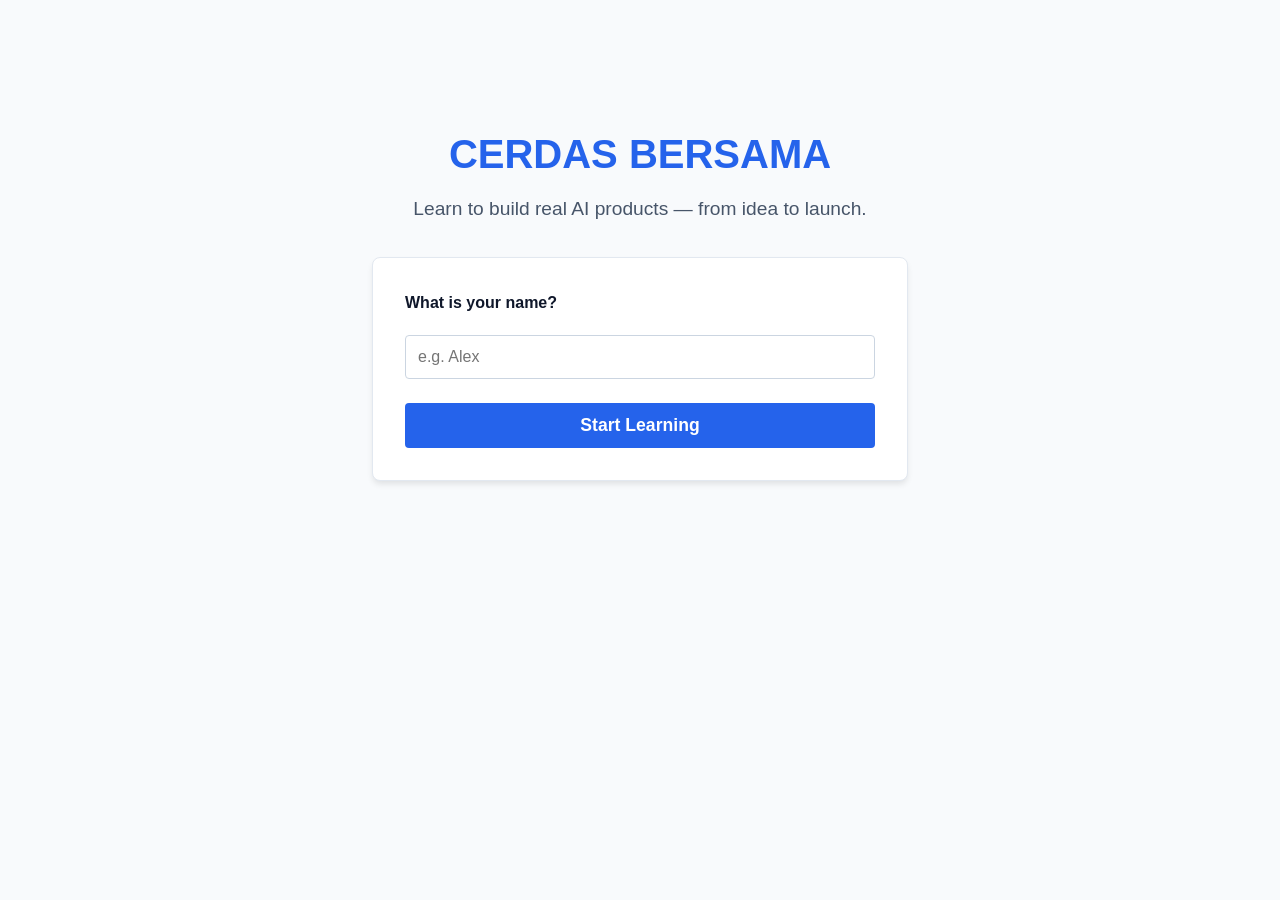
<file: index.html>
<!DOCTYPE html>
<html lang="en">
<head>
    <meta charset="UTF-8">
    <meta name="viewport" content="width=device-width, initial-scale=1.0">
    <title>Welcome - CERDAS BERSAMA</title>
    <link rel="stylesheet" href="css/style.css">
    <script src="js/app.js" defer></script>
</head>
<body>
    <main class="container splash-container" style="max-width: 600px; margin: 10vh auto; text-align: center; padding: 2rem;">
        <header style="margin-bottom: 2rem;">
            <h1 style="font-size: 2.5rem; color: #2563eb; margin-bottom: 0.5rem;">CERDAS BERSAMA</h1>
            <p style="font-size: 1.2rem; color: #475569;">Learn to build real AI products — from idea to launch.</p>
        </header>

        <section class="card" style="padding: 2rem; border-radius: 8px; box-shadow: 0 4px 6px -1px rgba(0, 0, 0, 0.1);">
            <form id="onboarding-form">
                <label for="user-name" style="display: block; font-weight: bold; margin-bottom: 1rem; color: #0f172a; text-align: left;">What is your name?</label>
                <input type="text" id="user-name" name="name" required placeholder="e.g. Alex" style="width: 100%; padding: 0.75rem; border: 1px solid #cbd5e1; border-radius: 4px; margin-bottom: 1.5rem; font-size: 1rem;">
                <button type="submit" class="btn" style="width: 100%; padding: 0.75rem; background-color: #2563eb; color: white; border: none; border-radius: 4px; font-weight: bold; font-size: 1.1rem; cursor: pointer;">Start Learning</button>
            </form>
        </section>
    </main>
</body>
</html>
</file>
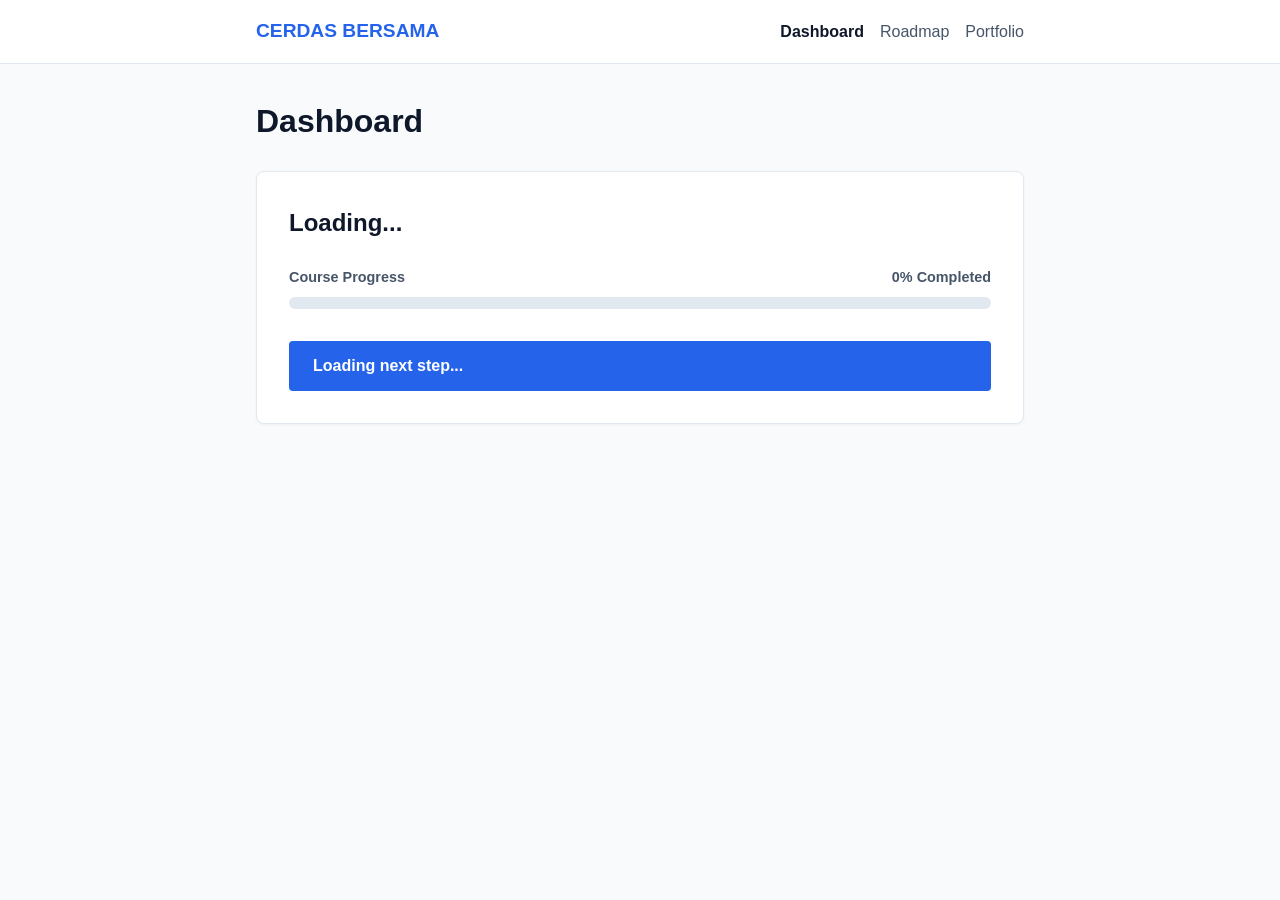
<file: dashboard (3).html>
<!DOCTYPE html>
<html lang="en">
<head>
    <meta charset="UTF-8">
    <meta name="viewport" content="width=device-width, initial-scale=1.0">
    <title>Dashboard - CERDAS BERSAMA</title>
    <link rel="stylesheet" href="css/style.css">
    <script src="js/app.js" defer></script>
</head>
<body>
    <header class="global-nav">
        <div class="nav-container container" style="display: flex; justify-content: space-between; align-items: center; padding: 1rem;">
            <strong style="color: #2563eb; font-size: 1.2rem;">CERDAS BERSAMA</strong>
            <nav>
                <ul style="display: flex; gap: 1rem; list-style: none; margin: 0; padding: 0;">
                    <li><a href="dashboard.html" style="text-decoration: none; font-weight: bold; color: #0f172a;">Dashboard</a></li>
                    <li><a href="roadmap.html" style="text-decoration: none; color: #475569;">Roadmap</a></li>
                    <li><a href="portfolio.html" style="text-decoration: none; color: #475569;">Portfolio</a></li>
                </ul>
            </nav>
        </div>
    </header>

    <main class="container" style="max-width: 800px; margin: 2rem auto; padding: 0 1rem;">
        <h1 style="margin-bottom: 1.5rem;">Dashboard</h1>
        
        <section class="card" style="padding: 2rem; border-radius: 8px; border: 1px solid #e2e8f0; background: white;">
            <h2 id="welcome-message" style="margin-top: 0;">Loading...</h2>
            
            <div style="margin: 1.5rem 0;">
                <div style="display: flex; justify-content: space-between; margin-bottom: 0.5rem; font-size: 0.9rem; font-weight: bold; color: #475569;">
                    <span>Course Progress</span>
                    <span id="progress-text">0% Completed</span>
                </div>
                <div class="progress-bar" style="width: 100%; height: 12px; background-color: #e2e8f0; border-radius: 6px; overflow: hidden;">
                    <div class="progress-fill" style="height: 100%; width: 0%; background-color: #10b981; transition: width 0.3s ease;"></div>
                </div>
            </div>

            <div style="margin-top: 2rem;">
                <a href="roadmap.html" id="resume-btn" class="btn" style="display: inline-block; padding: 0.75rem 1.5rem; background-color: #2563eb; color: white; text-decoration: none; border-radius: 4px; font-weight: bold;">Loading next step...</a>
            </div>
        </section>
    </main>
</body>
</html>
</file>
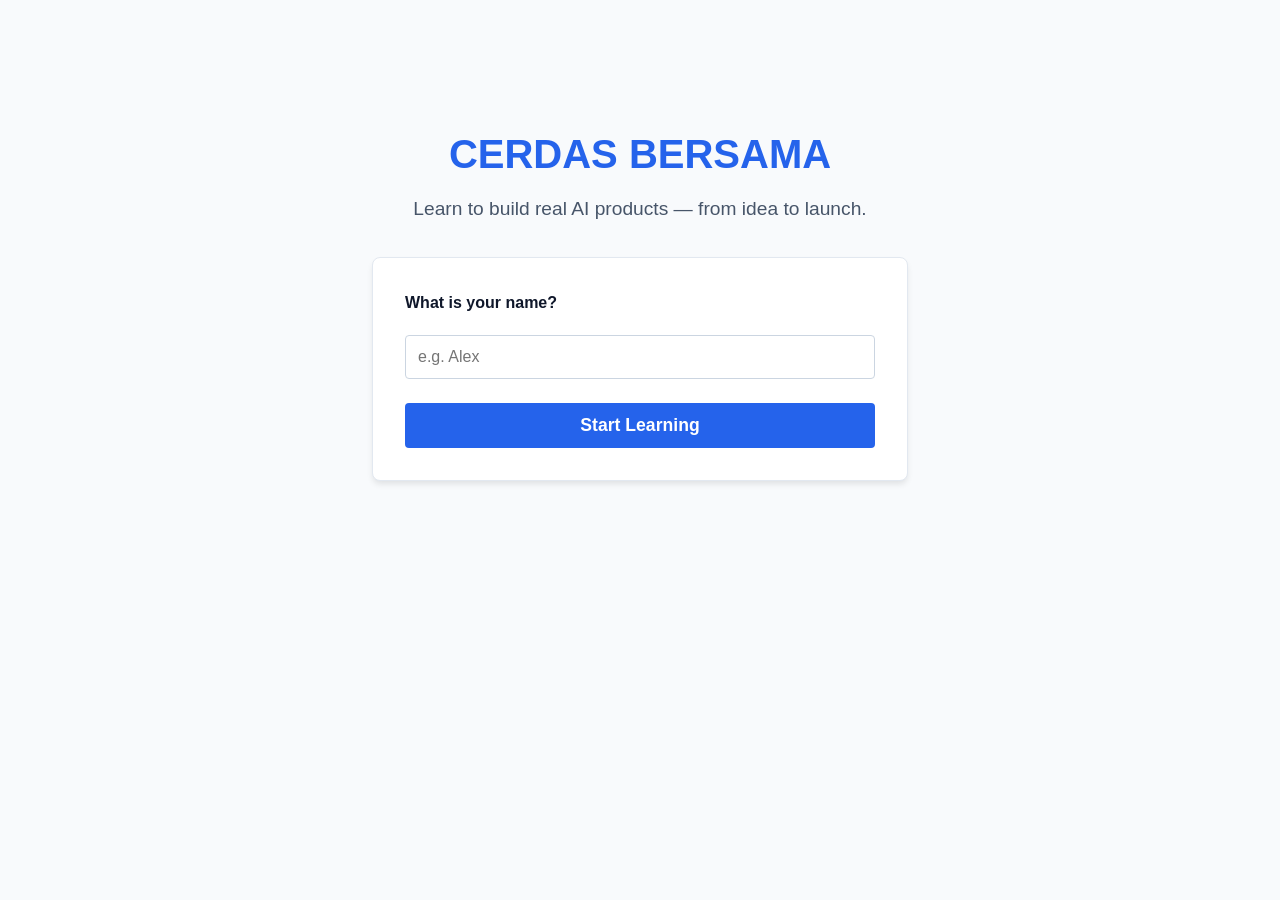
<file: dashboard.html>
<!DOCTYPE html>
<html lang="en">
<head>
    <meta charset="UTF-8">
    <meta name="viewport" content="width=device-width, initial-scale=1.0">
    <title>Dashboard - CERDAS BERSAMA</title>
    <link rel="stylesheet" href="css/style.css">
    <script src="js/app.js" defer></script>
</head>
<body>
    <header class="global-nav">
        <div class="nav-container container" style="display: flex; justify-content: space-between; align-items: center; padding: 1rem;">
            <strong style="color: #2563eb; font-size: 1.2rem;">CERDAS BERSAMA</strong>
            <nav>
                <ul style="display: flex; gap: 1rem; list-style: none; margin: 0; padding: 0;">
                    <li><a href="dashboard.html" style="text-decoration: none; font-weight: bold; color: #0f172a;">Dashboard</a></li>
                    <li><a href="roadmap.html" style="text-decoration: none; color: #475569;">Roadmap</a></li>
                    <li><a href="portfolio.html" style="text-decoration: none; color: #475569;">Portfolio</a></li>
                </ul>
            </nav>
        </div>
    </header>

    <main class="container" style="max-width: 800px; margin: 2rem auto; padding: 0 1rem;">
        <h1 style="margin-bottom: 1.5rem;">Dashboard</h1>
        
        <section class="card" style="padding: 2rem; border-radius: 8px; border: 1px solid #e2e8f0; background: white;">
            <h2 id="welcome-message" style="margin-top: 0;">Loading...</h2>
            
            <div style="margin: 1.5rem 0;">
                <div style="display: flex; justify-content: space-between; margin-bottom: 0.5rem; font-size: 0.9rem; font-weight: bold; color: #475569;">
                    <span>Course Progress</span>
                    <span id="progress-text">0% Completed</span>
                </div>
                <div class="progress-bar" style="width: 100%; height: 12px; background-color: #e2e8f0; border-radius: 6px; overflow: hidden;">
                    <div class="progress-fill" style="height: 100%; width: 0%; background-color: #10b981; transition: width 0.3s ease;"></div>
                </div>
            </div>

            <div style="margin-top: 2rem;">
                <a href="roadmap.html" id="resume-btn" class="btn" style="display: inline-block; padding: 0.75rem 1.5rem; background-color: #2563eb; color: white; text-decoration: none; border-radius: 4px; font-weight: bold;">Loading next step...</a>
            </div>
        </section>
    </main>
</body>
</html>
</file>
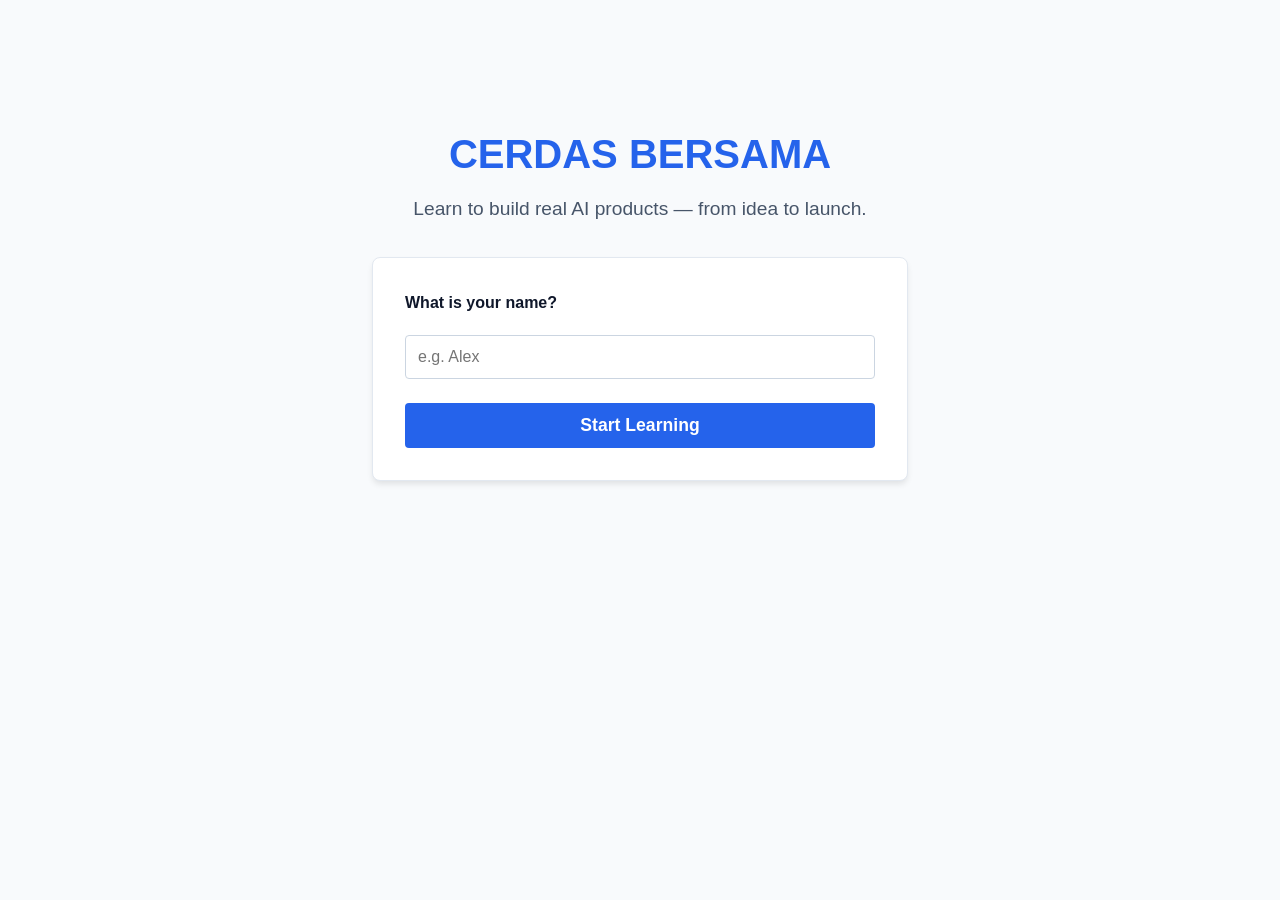
<file: index (6).html>
<!DOCTYPE html>
<html lang="en">
<head>
    <meta charset="UTF-8">
    <meta name="viewport" content="width=device-width, initial-scale=1.0">
    <title>Welcome - CERDAS BERSAMA</title>
    <link rel="stylesheet" href="css/style.css">
    <script src="js/app.js" defer></script>
</head>
<body>
    <main class="container splash-container" style="max-width: 600px; margin: 10vh auto; text-align: center; padding: 2rem;">
        <header style="margin-bottom: 2rem;">
            <h1 style="font-size: 2.5rem; color: #2563eb; margin-bottom: 0.5rem;">CERDAS BERSAMA</h1>
            <p style="font-size: 1.2rem; color: #475569;">Learn to build real AI products — from idea to launch.</p>
        </header>

        <section class="card" style="padding: 2rem; border-radius: 8px; box-shadow: 0 4px 6px -1px rgba(0, 0, 0, 0.1);">
            <form id="onboarding-form">
                <label for="user-name" style="display: block; font-weight: bold; margin-bottom: 1rem; color: #0f172a; text-align: left;">What is your name?</label>
                <input type="text" id="user-name" name="name" required placeholder="e.g. Alex" style="width: 100%; padding: 0.75rem; border: 1px solid #cbd5e1; border-radius: 4px; margin-bottom: 1.5rem; font-size: 1rem;">
                <button type="submit" class="btn" style="width: 100%; padding: 0.75rem; background-color: #2563eb; color: white; border: none; border-radius: 4px; font-weight: bold; font-size: 1.1rem; cursor: pointer;">Start Learning</button>
            </form>
        </section>
    </main>
</body>
</html>
</file>
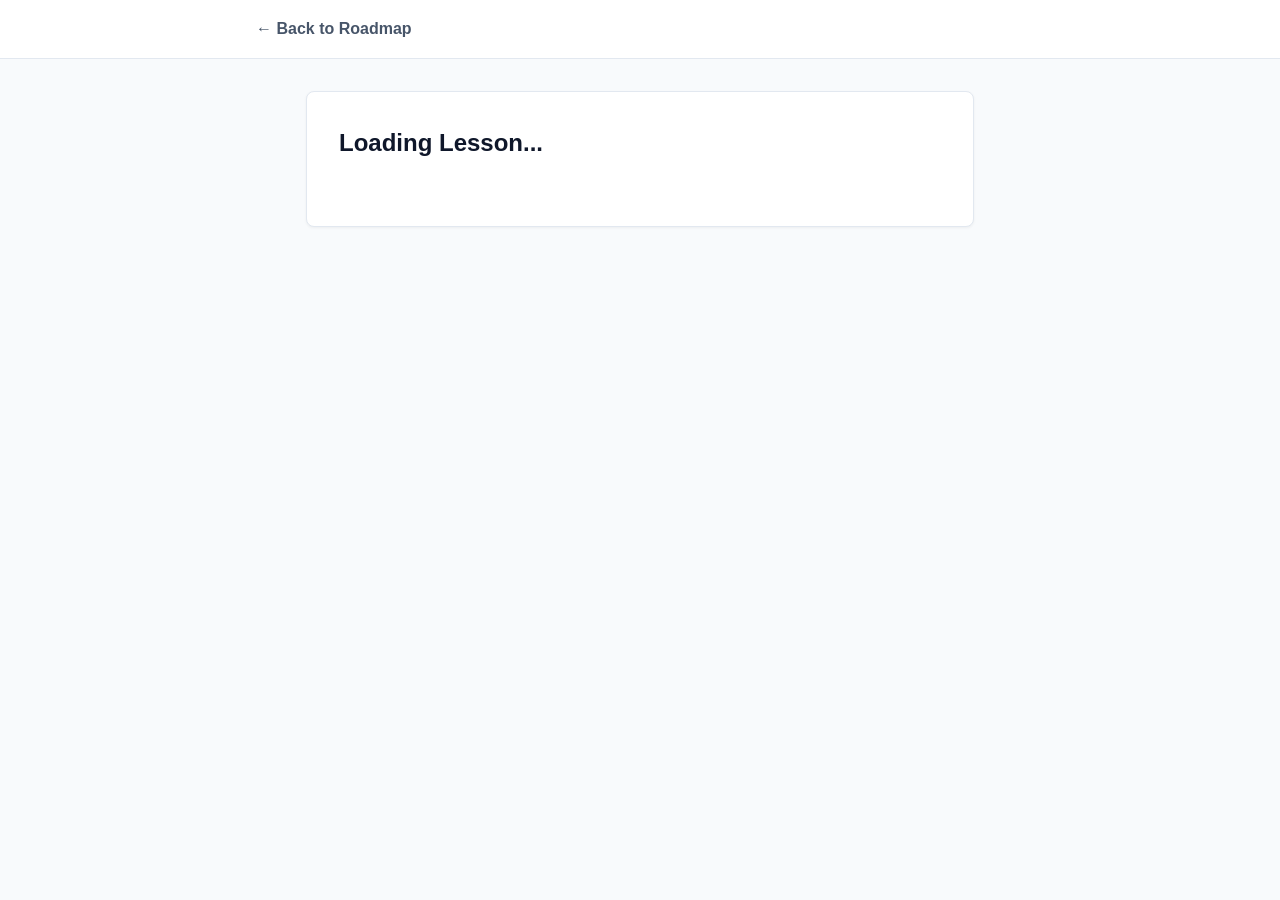
<file: lesson.html>
<!DOCTYPE html>
<html lang="en">
<head>
    <meta charset="UTF-8">
    <meta name="viewport" content="width=device-width, initial-scale=1.0">
    <title>Lesson - CERDAS BERSAMA</title>
    <link rel="stylesheet" href="css/style.css">
    <script src="js/app.js" defer></script>
</head>
<body>
    <header class="global-nav">
        <div class="nav-container container" style="display: flex; justify-content: space-between; align-items: center; padding: 1rem;">
            <a href="roadmap.html" style="text-decoration: none; color: #475569; font-weight: bold;">&larr; Back to Roadmap</a>
        </div>
    </header>

    <main class="container" style="max-width: 700px; margin: 2rem auto; padding: 0 1rem;">
        <article class="card" style="padding: 2rem; border-radius: 8px; border: 1px solid #e2e8f0; background: white;">
            <h1 id="lesson-title" style="margin-top: 0; margin-bottom: 1.5rem; color: #0f172a;">Loading Lesson...</h1>
            
            <section id="lesson-content-container" style="font-size: 1.1rem; line-height: 1.7; color: #334155;">
                </section>
            
            <section id="knowledge-check-container" style="display: none; background-color: #f8fafc; padding: 1.5rem; border-radius: 8px;">
                <fieldset style="border: none; padding: 0; margin: 0;">
                    <legend id="kc-question" style="font-size: 1.1rem; color: #0f172a; margin-bottom: 1rem;"></legend>
                    <div id="kc-options" style="display: flex; flex-direction: column; gap: 0.5rem;">
                        </div>
                </fieldset>
                
                <div id="kc-feedback-msg" style="display: none; font-weight: bold;"></div>
                
                <button id="kc-submit-btn" class="btn" style="margin-top: 1.5rem; padding: 0.75rem 1.5rem; background-color: #0f172a; color: white; border: none; border-radius: 4px; font-weight: bold; cursor: pointer;">Submit Answer</button>
            </section>

            <div style="margin-top: 2rem;">
                <button id="complete-btn" class="btn" style="display: none; padding: 0.75rem 1.5rem; background-color: #10b981; color: white; border: none; border-radius: 4px; font-weight: bold; cursor: pointer;">Continue to Next Step</button>
            </div>
        </article>
    </main>
</body>
</html>
</file>
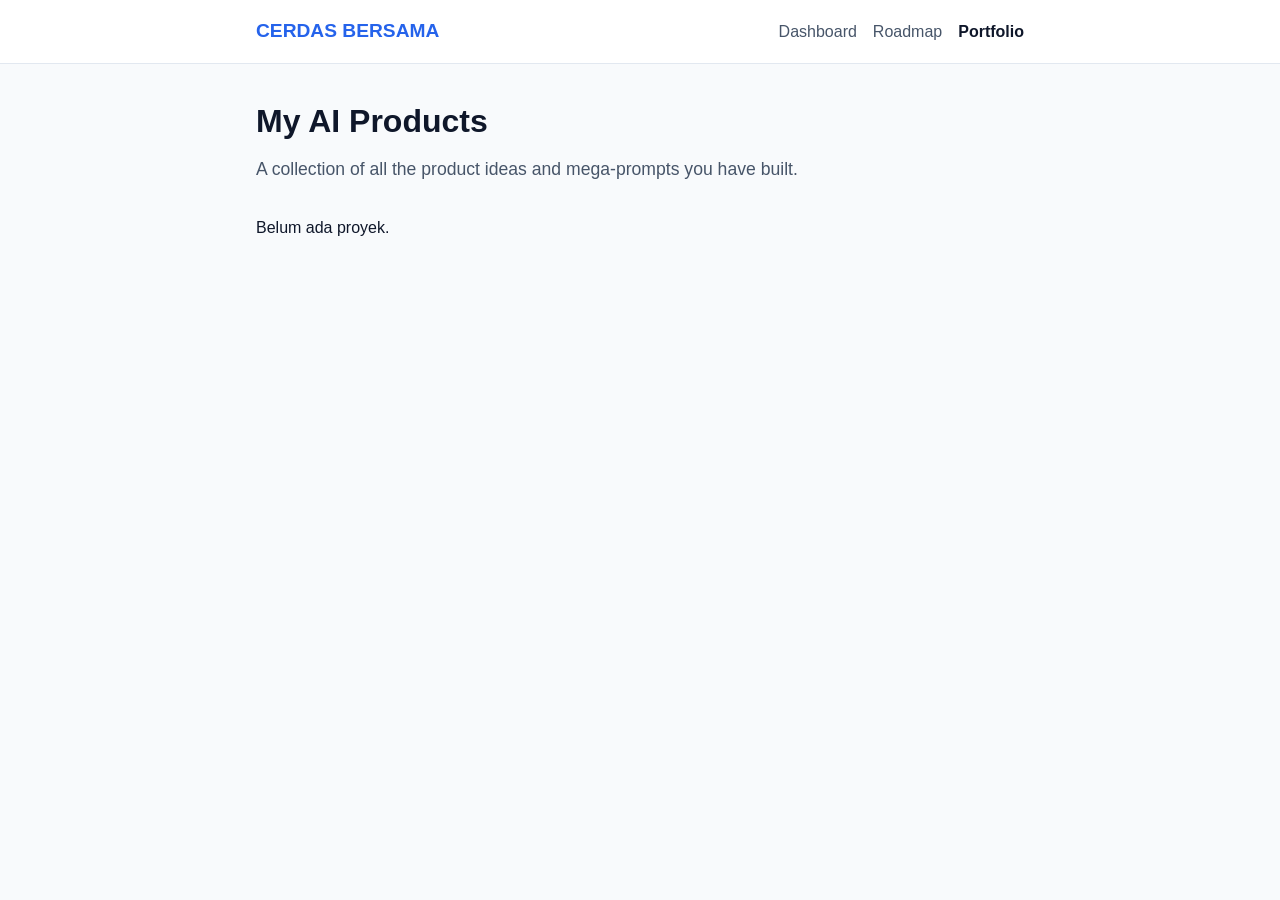
<file: portfolio.html>
<!DOCTYPE html>
<html lang="en">
<head>
    <meta charset="UTF-8">
    <meta name="viewport" content="width=device-width, initial-scale=1.0">
    <title>Portfolio - CERDAS BERSAMA</title>
    <link rel="stylesheet" href="css/style.css">
    <script src="js/app.js" defer></script>
</head>
<body>
    <header class="global-nav">
        <div class="nav-container container" style="display: flex; justify-content: space-between; align-items: center; padding: 1rem;">
            <strong style="color: #2563eb; font-size: 1.2rem;">CERDAS BERSAMA</strong>
            <nav>
                <ul style="display: flex; gap: 1rem; list-style: none; margin: 0; padding: 0;">
                    <li><a href="dashboard.html" style="text-decoration: none; color: #475569;">Dashboard</a></li>
                    <li><a href="roadmap.html" style="text-decoration: none; color: #475569;">Roadmap</a></li>
                    <li><a href="portfolio.html" style="text-decoration: none; font-weight: bold; color: #0f172a;">Portfolio</a></li>
                </ul>
            </nav>
        </div>
    </header>

    <main class="container" style="max-width: 800px; margin: 2rem auto; padding: 0 1rem;">
        <header style="margin-bottom: 2rem;">
            <h1 style="margin-bottom: 0.5rem;">My AI Products</h1>
            <p style="color: #475569; font-size: 1.1rem;">A collection of all the product ideas and mega-prompts you have built.</p>
        </header>

        <section id="portfolio-empty" style="display: none; text-align: center; padding: 3rem 1rem; border: 2px dashed #cbd5e1; border-radius: 8px; background-color: #f8fafc;">
            <h2 style="color: #0f172a;">You haven't built anything yet!</h2>
            <p style="color: #475569; margin-bottom: 2rem;">Complete your first project to see it appear here.</p>
            <a href="roadmap.html" class="btn" style="padding: 0.75rem 1.5rem; background-color: #2563eb; color: white; text-decoration: none; border-radius: 4px; font-weight: bold;">Go to Roadmap</a>
        </section>

        <section id="portfolio-container" style="display: flex; flex-direction: column; gap: 2rem;">
            </section>
    </main>
</body>
</html>
</file>
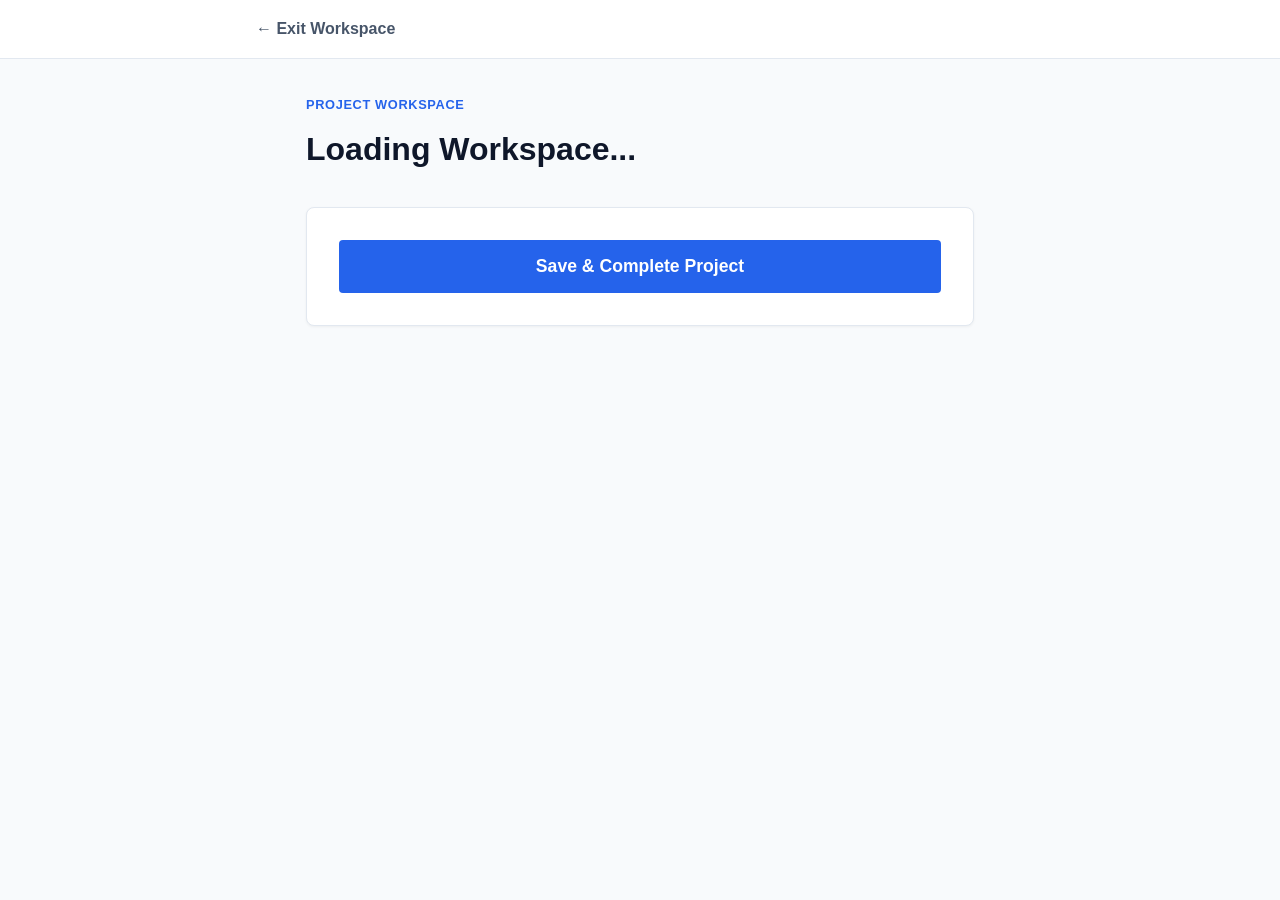
<file: project.html>
<!DOCTYPE html>
<html lang="en">
<head>
    <meta charset="UTF-8">
    <meta name="viewport" content="width=device-width, initial-scale=1.0">
    <title>Project Workspace - CERDAS BERSAMA</title>
    <link rel="stylesheet" href="css/style.css">
    <script src="js/app.js" defer></script>
</head>
<body>
    <header class="global-nav">
        <div class="nav-container container" style="display: flex; justify-content: space-between; align-items: center; padding: 1rem;">
            <a href="roadmap.html" style="text-decoration: none; color: #475569; font-weight: bold;">&larr; Exit Workspace</a>
        </div>
    </header>

    <main class="container" style="max-width: 700px; margin: 2rem auto; padding: 0 1rem;">
        <div style="margin-bottom: 2rem;">
            <span style="font-size: 0.8rem; font-weight: bold; color: #2563eb; text-transform: uppercase; letter-spacing: 0.05em;">Project Workspace</span>
            <h1 id="project-title" style="margin-top: 0.5rem; margin-bottom: 0.5rem;">Loading Workspace...</h1>
            <p id="project-instructions" style="font-size: 1.1rem; color: #475569;"></p>
        </div>

        <section class="card" style="padding: 2rem; border-radius: 8px; border: 1px solid #e2e8f0; background: white;">
            <form id="project-form">
                <div id="form-fields-container">
                    </div>

                <div id="validation-msg" role="alert" style="display: none; padding: 1rem; background-color: #fee2e2; color: #991b1b; border-radius: 4px; margin-bottom: 1.5rem; font-weight: bold;"></div>
                
                <button type="submit" class="btn" style="width: 100%; padding: 1rem; background-color: #2563eb; color: white; border: none; border-radius: 4px; font-weight: bold; font-size: 1.1rem; cursor: pointer;">Save & Complete Project</button>
            </form>
        </section>
    </main>
</body>
</html>
</file>
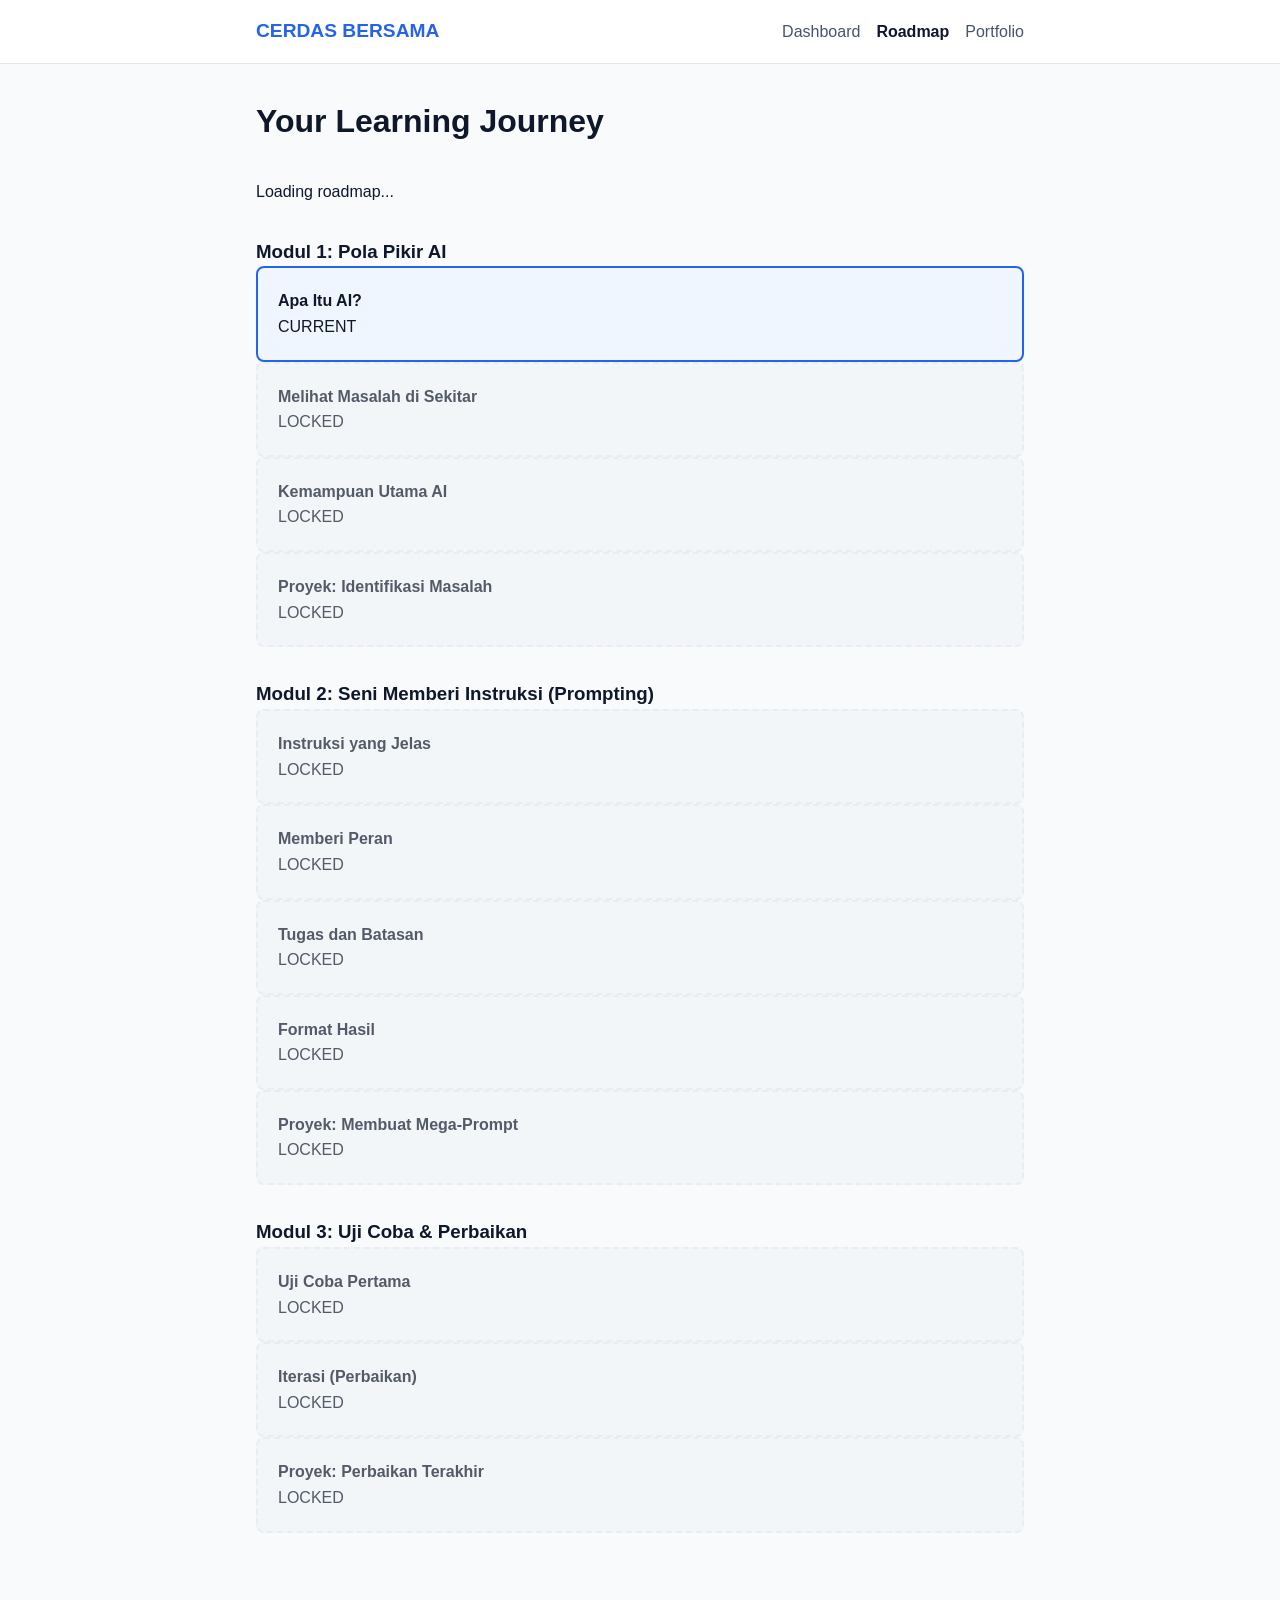
<file: roadmap.html>
<!DOCTYPE html>
<html lang="en">
<head>
    <meta charset="UTF-8">
    <meta name="viewport" content="width=device-width, initial-scale=1.0">
    <title>Roadmap - CERDAS BERSAMA</title>
    <link rel="stylesheet" href="css/style.css">
    <script src="js/app.js" defer></script>
</head>
<body>
    <header class="global-nav">
        <div class="nav-container container" style="display: flex; justify-content: space-between; align-items: center; padding: 1rem;">
            <strong style="color: #2563eb; font-size: 1.2rem;">CERDAS BERSAMA</strong>
            <nav>
                <ul style="display: flex; gap: 1rem; list-style: none; margin: 0; padding: 0;">
                    <li><a href="dashboard.html" style="text-decoration: none; color: #475569;">Dashboard</a></li>
                    <li><a href="roadmap.html" style="text-decoration: none; font-weight: bold; color: #0f172a;">Roadmap</a></li>
                    <li><a href="portfolio.html" style="text-decoration: none; color: #475569;">Portfolio</a></li>
                </ul>
            </nav>
        </div>
    </header>

    <main class="container" style="max-width: 800px; margin: 2rem auto; padding: 0 1rem;">
        <h1 style="margin-bottom: 2rem;">Your Learning Journey</h1>
        
        <div id="roadmap-container" style="display: flex; flex-direction: column; gap: 2rem;">
            <p>Loading roadmap...</p>
        </div>
    </main>
</body>
</html>
</file>
<file: css/style.css>
/* CERDAS BERSAMA - Production Ready Styles */
/* Mobile-first, semantic, and highly accessible */

:root {
    --primary: #2563eb;
    --primary-hover: #1d4ed8;
    --primary-disabled: #94a3b8;
    --success: #10b981;
    --error: #e11d48;
    --bg: #f8fafc;
    --card-bg: #ffffff;
    --text: #0f172a;
    --text-muted: #475569;
    --border: #e2e8f0;
    --locked: #f1f5f9;
}

* { box-sizing: border-box; margin: 0; padding: 0; }

body {
    font-family: -apple-system, BlinkMacSystemFont, "Segoe UI", Roboto, sans-serif;
    background-color: var(--bg);
    color: var(--text);
    line-height: 1.6;
    padding-bottom: 3rem;
    -webkit-font-smoothing: antialiased;
}

.container { width: 100%; max-width: 800px; margin: 0 auto; padding: 0 1.25rem; }

/* Navigation */
.global-nav { 
    background: var(--card-bg); 
    border-bottom: 1px solid var(--border);
    position: sticky;
    top: 0;
    z-index: 10;
}

/* Card System */
.card { 
    background: var(--card-bg); 
    border: 1px solid var(--border); 
    border-radius: 12px; 
    padding: 1.5rem; 
    margin-bottom: 1rem;
    box-shadow: 0 1px 3px rgba(0,0,0,0.05);
}

/* Roadmap Grid & States */
.roadmap-grid {
    display: grid;
    grid-template-columns: repeat(auto-fill, minmax(240px, 1fr));
    gap: 1rem;
}

.node-card {
    display: block;
    padding: 1.25rem;
    border-radius: 8px;
    border: 2px solid var(--border);
    transition: all 0.2s ease;
    text-decoration: none;
    color: var(--text);
}

.node-card:hover:not(.state-locked) { border-color: var(--primary); transform: translateY(-2px); }

.state-locked { background: var(--locked); opacity: 0.7; cursor: not-allowed; border-style: dashed; }
.state-current { border-color: var(--primary); background: #eff6ff; }
.state-completed { border-color: var(--success); }

/* Buttons & Interactive */
.btn {
    display: inline-block;
    padding: 0.8rem 1.5rem;
    background-color: var(--primary);
    color: white;
    border: none;
    border-radius: 6px;
    font-weight: 600;
    cursor: pointer;
    transition: background 0.2s;
    width: 100%;
}

.btn:hover:not(:disabled) { background-color: var(--primary-hover); }
.btn:disabled { background-color: var(--primary-disabled); cursor: not-allowed; }

/* Form Elements */
input, textarea {
    width: 100%;
    padding: 0.75rem;
    border: 1px solid var(--border);
    border-radius: 6px;
    font-size: 1rem;
    font-family: inherit;
    margin-top: 0.25rem;
}

/* Knowledge Check Styling */
.kc-option {
    display: block;
    padding: 1rem;
    margin-bottom: 0.5rem;
    border: 2px solid var(--border);
    border-radius: 8px;
    cursor: pointer;
    transition: all 0.1s;
}

.kc-option:hover { border-color: var(--primary); background: #eff6ff; }

/* Media & Content */
img { max-width: 100%; height: auto; border-radius: 8px; margin: 1rem 0; }

.content-callout {
    padding: 1.25rem;
    border-left: 4px solid var(--primary);
    background: #eff6ff;
    border-radius: 0 8px 8px 0;
    margin: 1.5rem 0;
}

/* Empty States */
.empty-state {
    text-align: center;
    padding: 3rem 1rem;
    border: 2px dashed var(--border);
    border-radius: 12px;
    color: var(--text-muted);
}

/* Mobile UX */
@media (max-width: 600px) {
    .btn { padding: 1rem; }
    .card { border-radius: 0; border-left: none; border-right: none; }
}

/* Utilities */
.text-center { text-align: center; }
.mt-2 { margin-top: 2rem; }
</file>
